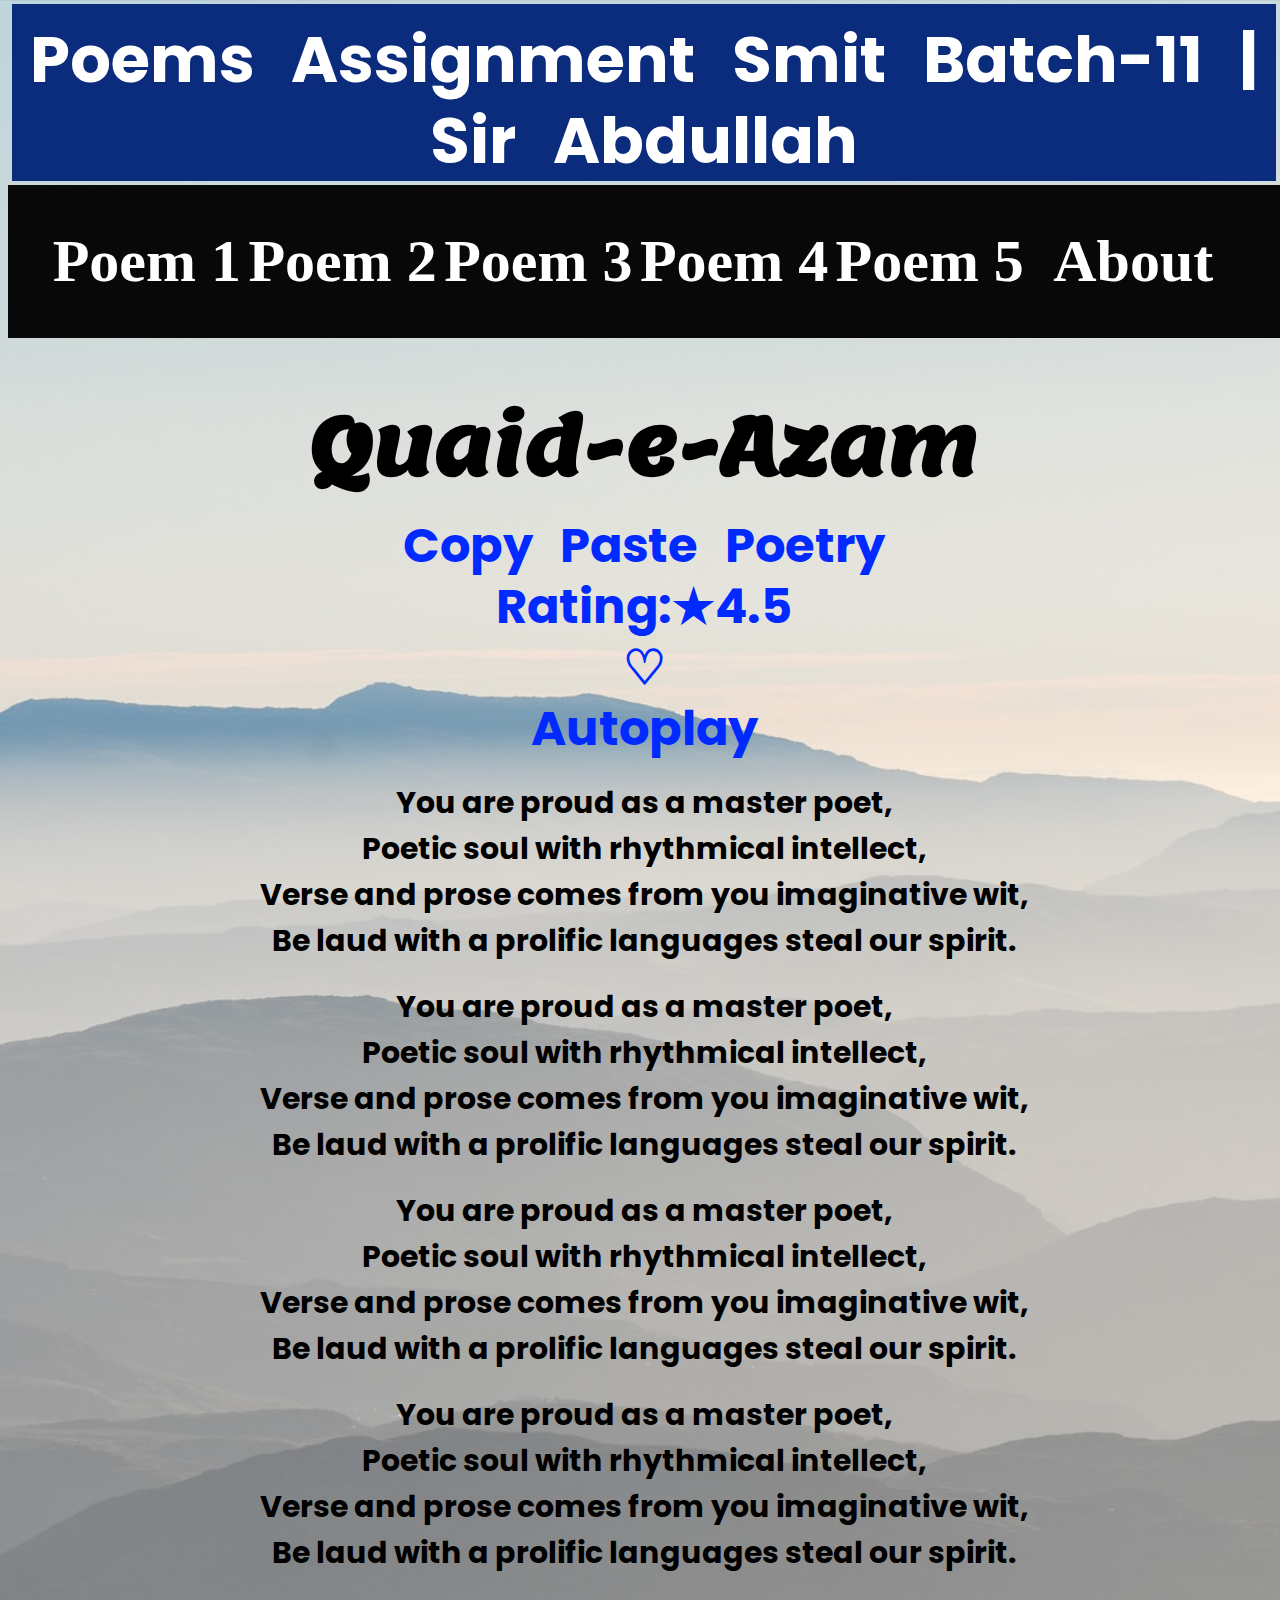
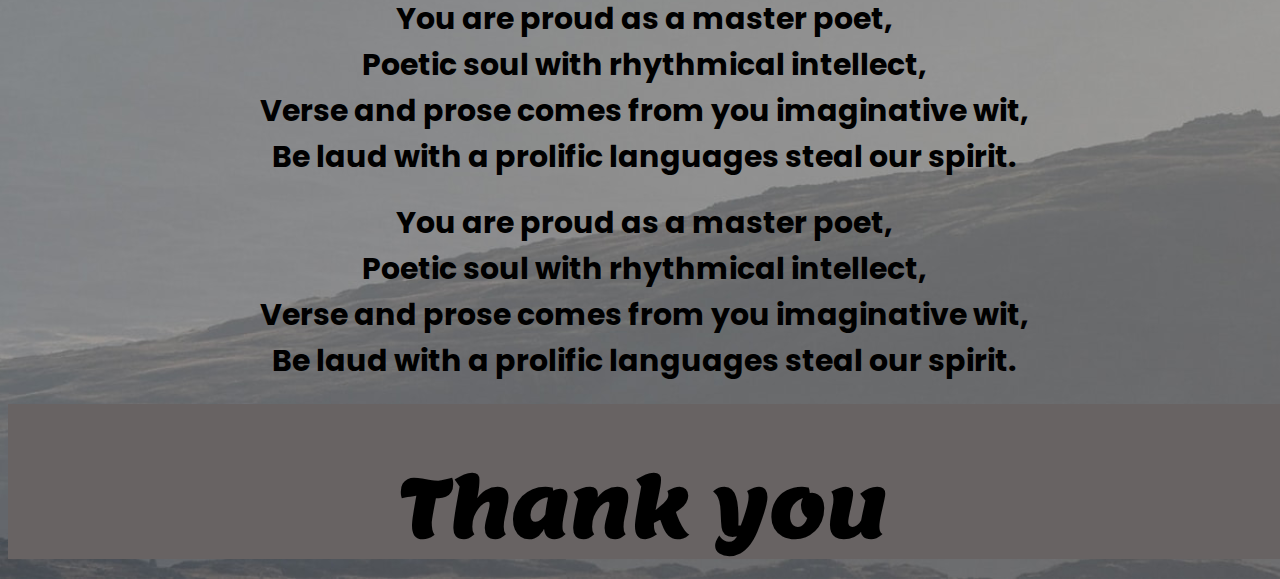
<file: index.html>
<!DOCTYPE html>
<html lang="en">
<head>
    <meta charset="UTF-8">
    <meta name="viewport" content="width=device-width, initial-scale=1.0">
    <title>Poem</title>
    <link rel="preconnect" href="https://fonts.googleapis.com">
<link rel="preconnect" href="https://fonts.gstatic.com" crossorigin>
<link href="https://fonts.googleapis.com/css2?family=Lemon&family=Poppins&display=swap" rel="stylesheet">
    <link rel="stylesheet" href="style.css">
</head>
<body id="asad-1">
   <div class="main">
    <div class="navbad">
        <div class="Icon">
            <h2 class="Logo"> Poems Assignment Smit Batch-11 | Sir Abdullah </h2> </div>
    </div> 
    <div>
        <table>
            <tr>
                <td><a href="./index.html">Poem 1</a></td>
                <td><a href="./poem2.html">Poem 2</a></td>
                <td><a href="./poem3.html">Poem 3</a></td>
                <td><a href="./poem4.html">Poem 4</a></td>
                <td><a href="./html5.html">Poem 5</a></td>
                <td><a href="./End.html">About</a></td>
            </tr>
        </table>
    </div>
    
    <h1>Quaid-e-Azam</h1>
    <div class="content">
        <h2>Copy Paste Poetry <br />
            Rating:★4.5 <br />
            ♡ <br />
            Autoplay</h2>
        <p>You are proud as a master poet,<br />
            Poetic soul with rhythmical intellect,<br />
            Verse and prose comes from you imaginative wit,<br />
            Be laud with a prolific languages steal our spirit.</p>
    </div>
    <div>
        <p>You are proud as a master poet,<br />
            Poetic soul with rhythmical intellect,<br />
            Verse and prose comes from you imaginative wit,<br />
            Be laud with a prolific languages steal our spirit.</p>
    </div>
    <div>
        <p>You are proud as a master poet,<br />
            Poetic soul with rhythmical intellect,<br />
            Verse and prose comes from you imaginative wit,<br />
            Be laud with a prolific languages steal our spirit.</p>
    </div>
    <div>
        <p>You are proud as a master poet,<br />
            Poetic soul with rhythmical intellect,<br />
            Verse and prose comes from you imaginative wit,<br />
            Be laud with a prolific languages steal our spirit.</p>
    </div>
    <div>
        <p>You are proud as a master poet,<br />
            Poetic soul with rhythmical intellect,<br />
            Verse and prose comes from you imaginative wit,<br />
            Be laud with a prolific languages steal our spirit.</p>
    </div>
    <div>
        <p>You are proud as a master poet,<br />
            Poetic soul with rhythmical intellect,<br />
            Verse and prose comes from you imaginative wit,<br />
            Be laud with a prolific languages steal our spirit.</p>
    </div>
    <p><div class="menu"> 
        <h1> Thank you</h1> </p>
    </div>
</body>
</html>
</file>
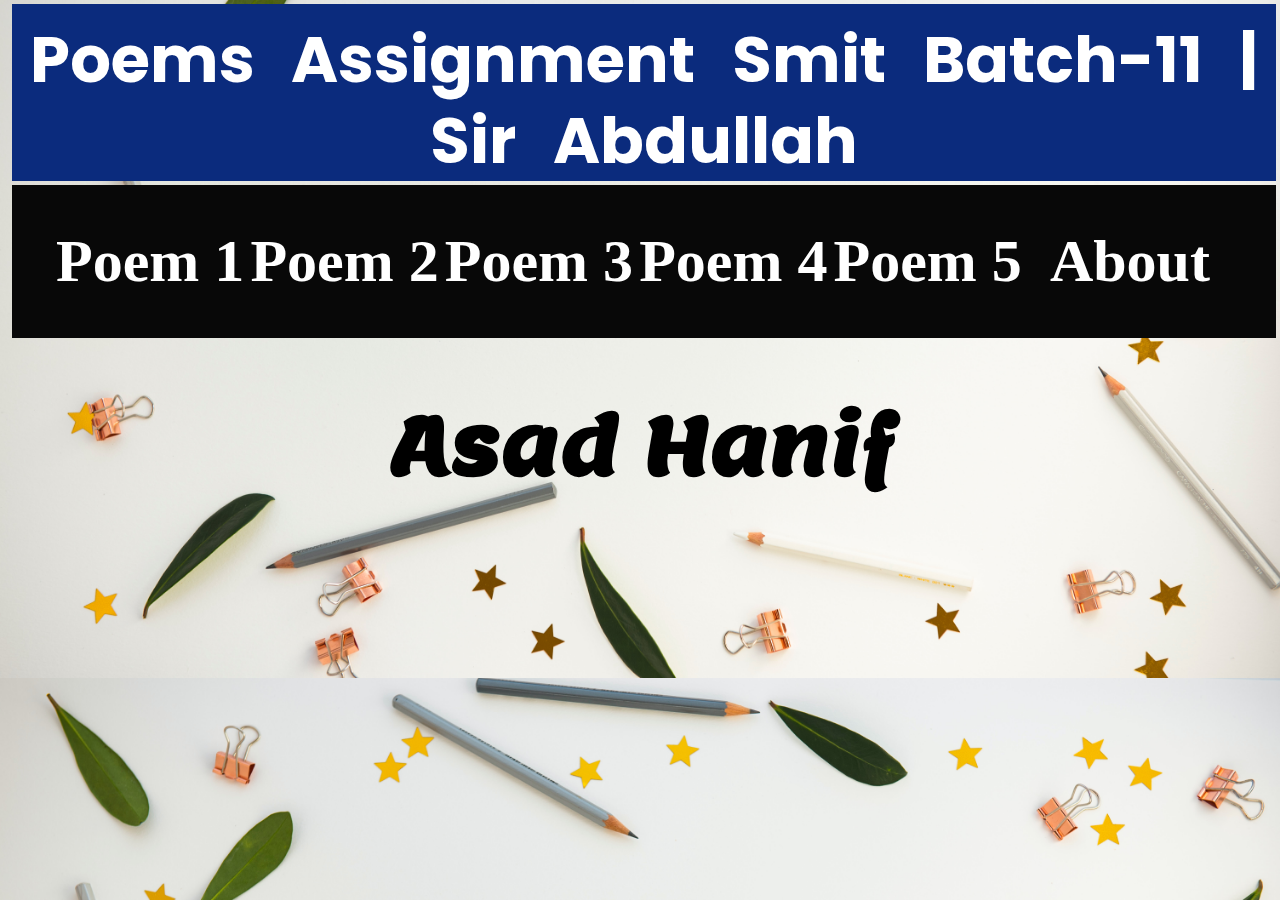
<file: End.html>
<!DOCTYPE html>
<html lang="en">
<head>
    <meta charset="UTF-8">
    <meta name="viewport" content="width=device-width, initial-scale=1.0">
    <title>Document</title>
    <link rel="preconnect" href="https://fonts.googleapis.com">
<link rel="preconnect" href="https://fonts.gstatic.com" crossorigin>
<link href="https://fonts.googleapis.com/css2?family=Lemon&family=Poppins&display=swap" rel="stylesheet">
    <link rel="stylesheet" href="style.css">
</head>
<body id="asad-6">
    <div class="main">
        <div class="navbad">
            <div class="Icon">
                <h2 class="Logo"> Poems Assignment Smit Batch-11 | Sir Abdullah  </h2> </div>
        </div> 
        <div>
    <div>
        <table>
            <tr>
                <td><a href="./index.html">Poem 1</a></td>
                <td><a href="./poem2.html">Poem 2</a></td>
                <td><a href="./poem3.html">Poem 3</a></td>
                <td><a href="./poem4.html">Poem 4</a></td>
                <td><a href="./html5.html">Poem 5</a></td>
                <td><a href="./End.html">About</a></td>
            </tr>
        </table>
    </div>
    <h1>Asad Hanif</span></h1>
</body>
</html>
</file>
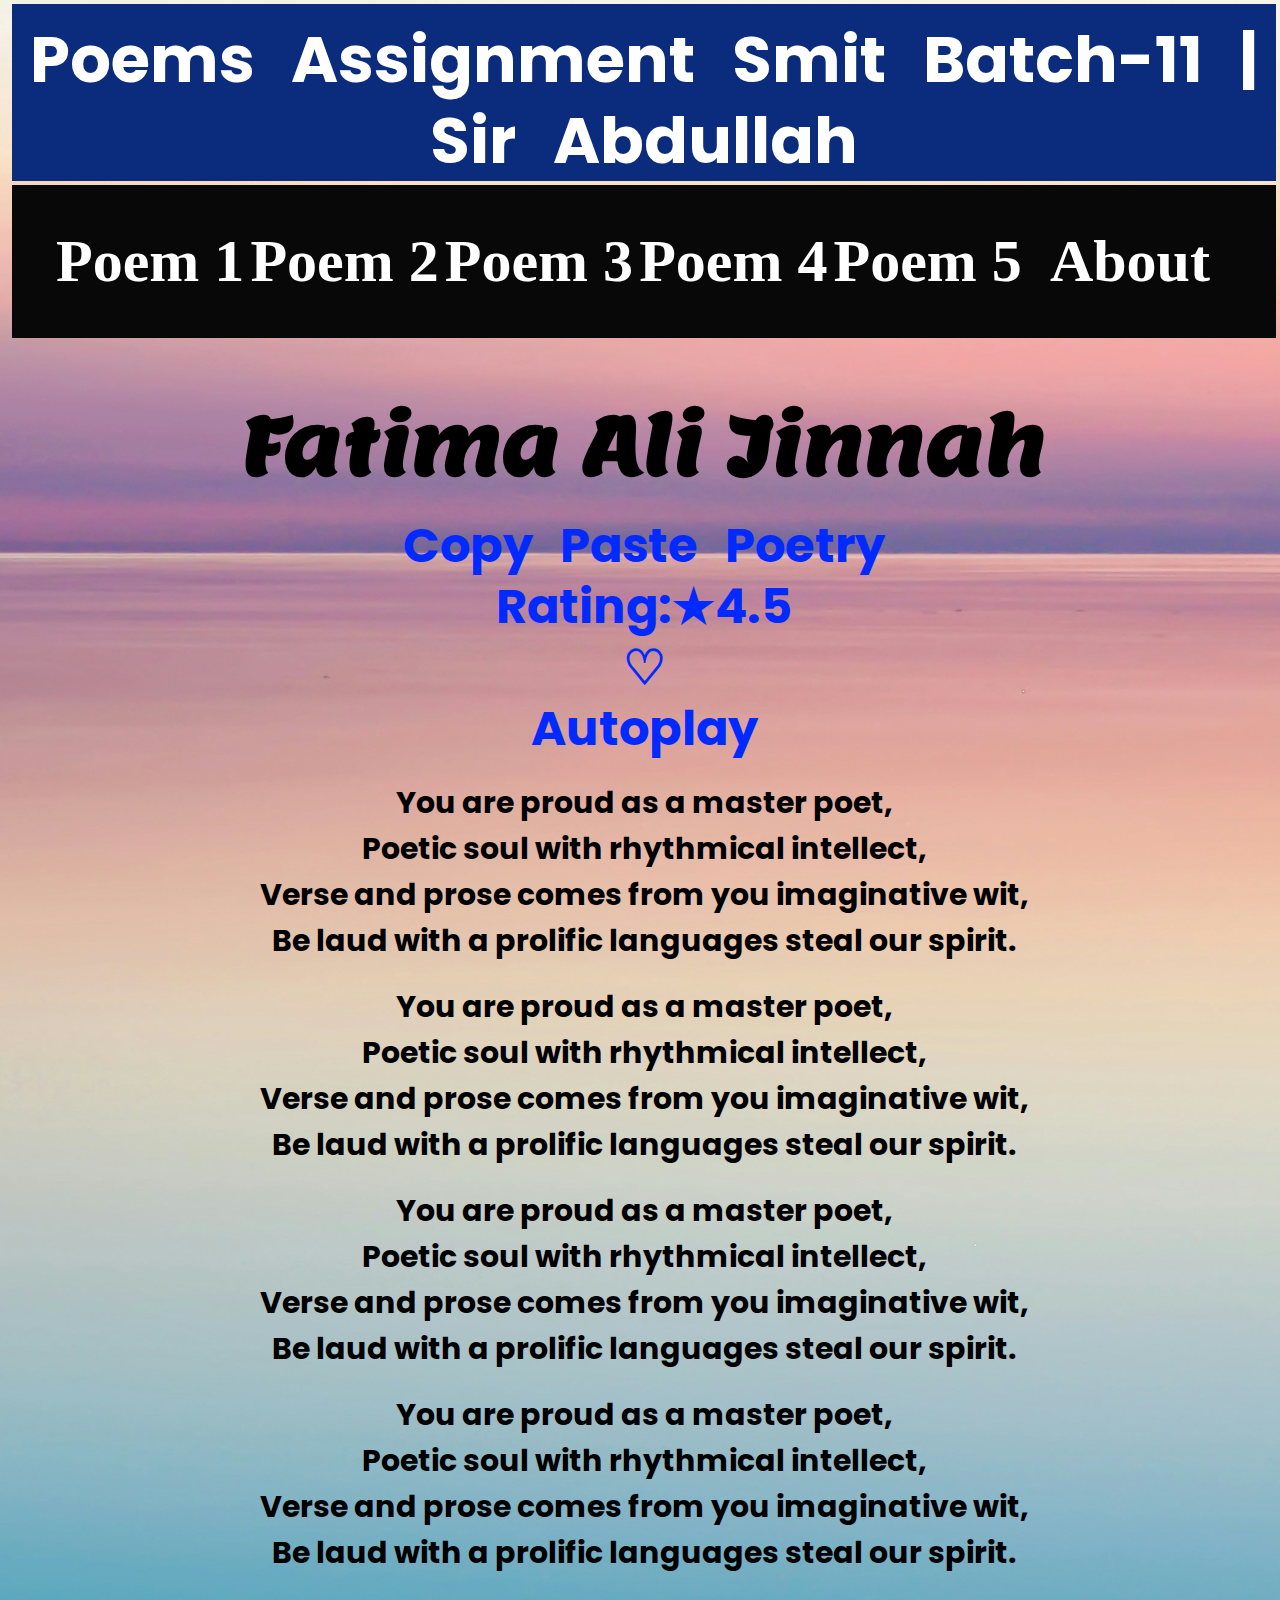
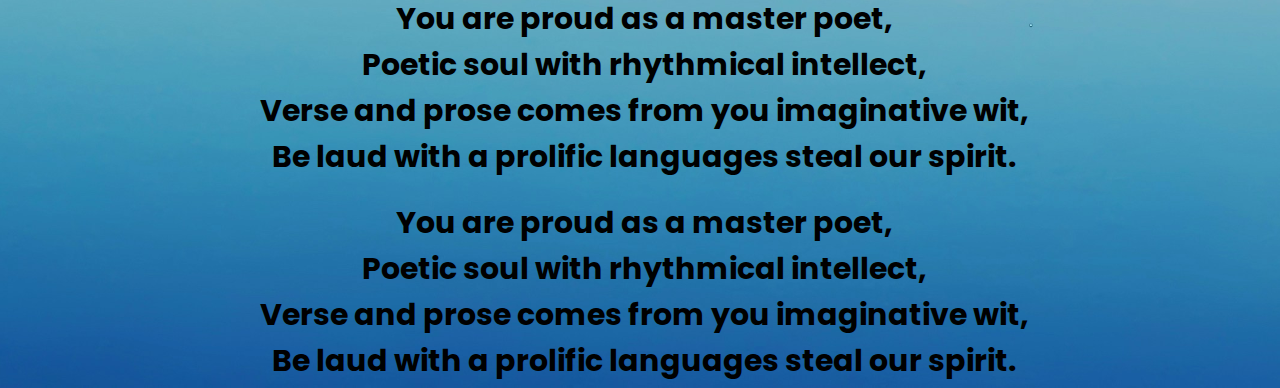
<file: html5.html>
<!DOCTYPE html>
<html lang="en">
<head>
    <meta charset="UTF-8">
    <meta name="viewport" content="width=device-width, initial-scale=1.0">
    <title>Document</title>
    <link rel="preconnect" href="https://fonts.googleapis.com">
<link rel="preconnect" href="https://fonts.gstatic.com" crossorigin>
<link href="https://fonts.googleapis.com/css2?family=Lemon&family=Poppins&display=swap" rel="stylesheet">
    <link rel="stylesheet" href="style.css">
</head>
<body id="asad-5">
    <div class="main">
        <div class="navbad">
            <div class="Icon">
                <h2 class="Logo"> Poems Assignment Smit Batch-11 | Sir Abdullah  </h2> </div>
        </div> 
        <div>
    <div>
        <table>
            <tr>
                <td><a href="./index.html">Poem 1</a></td>
                <td><a href="./poem2.html">Poem 2</a></td>
                <td><a href="./poem3.html">Poem 3</a></td>
                <td><a href="./poem4.html">Poem 4</a></td>
                <td><a href="./html5.html">Poem 5</a></td>
                <td><a href="./End.html">About</a></td>
            </tr>
        </table>
    </div>
    <h1>Fatima Ali Jinnah</span></h1>
    <div class="content">
        <h2>Copy Paste Poetry <br />
            Rating:★4.5 <br />
            ♡ <br />
            Autoplay</h2>
    </div>
    <div>
        <p>You are proud as a master poet,<br />
            Poetic soul with rhythmical intellect,<br />
            Verse and prose comes from you imaginative wit,<br />
            Be laud with a prolific languages steal our spirit.</p>
    </div>
    <div>
        <p>You are proud as a master poet,<br />
            Poetic soul with rhythmical intellect,<br />
            Verse and prose comes from you imaginative wit,<br />
            Be laud with a prolific languages steal our spirit.</p>
    </div>
    <div>
        <p>You are proud as a master poet,<br />
            Poetic soul with rhythmical intellect,<br />
            Verse and prose comes from you imaginative wit,<br />
            Be laud with a prolific languages steal our spirit.</p>
    </div>
    <div>
        <p>You are proud as a master poet,<br />
            Poetic soul with rhythmical intellect,<br />
            Verse and prose comes from you imaginative wit,<br />
            Be laud with a prolific languages steal our spirit.</p>
    </div>
    <div>
        <p>You are proud as a master poet,<br />
            Poetic soul with rhythmical intellect,<br />
            Verse and prose comes from you imaginative wit,<br />
            Be laud with a prolific languages steal our spirit.</p>
    </div>
    <div>
        <p>You are proud as a master poet,<br />
            Poetic soul with rhythmical intellect,<br />
            Verse and prose comes from you imaginative wit,<br />
            Be laud with a prolific languages steal our spirit.</p>
    </div>
</body>
</html>
</file>
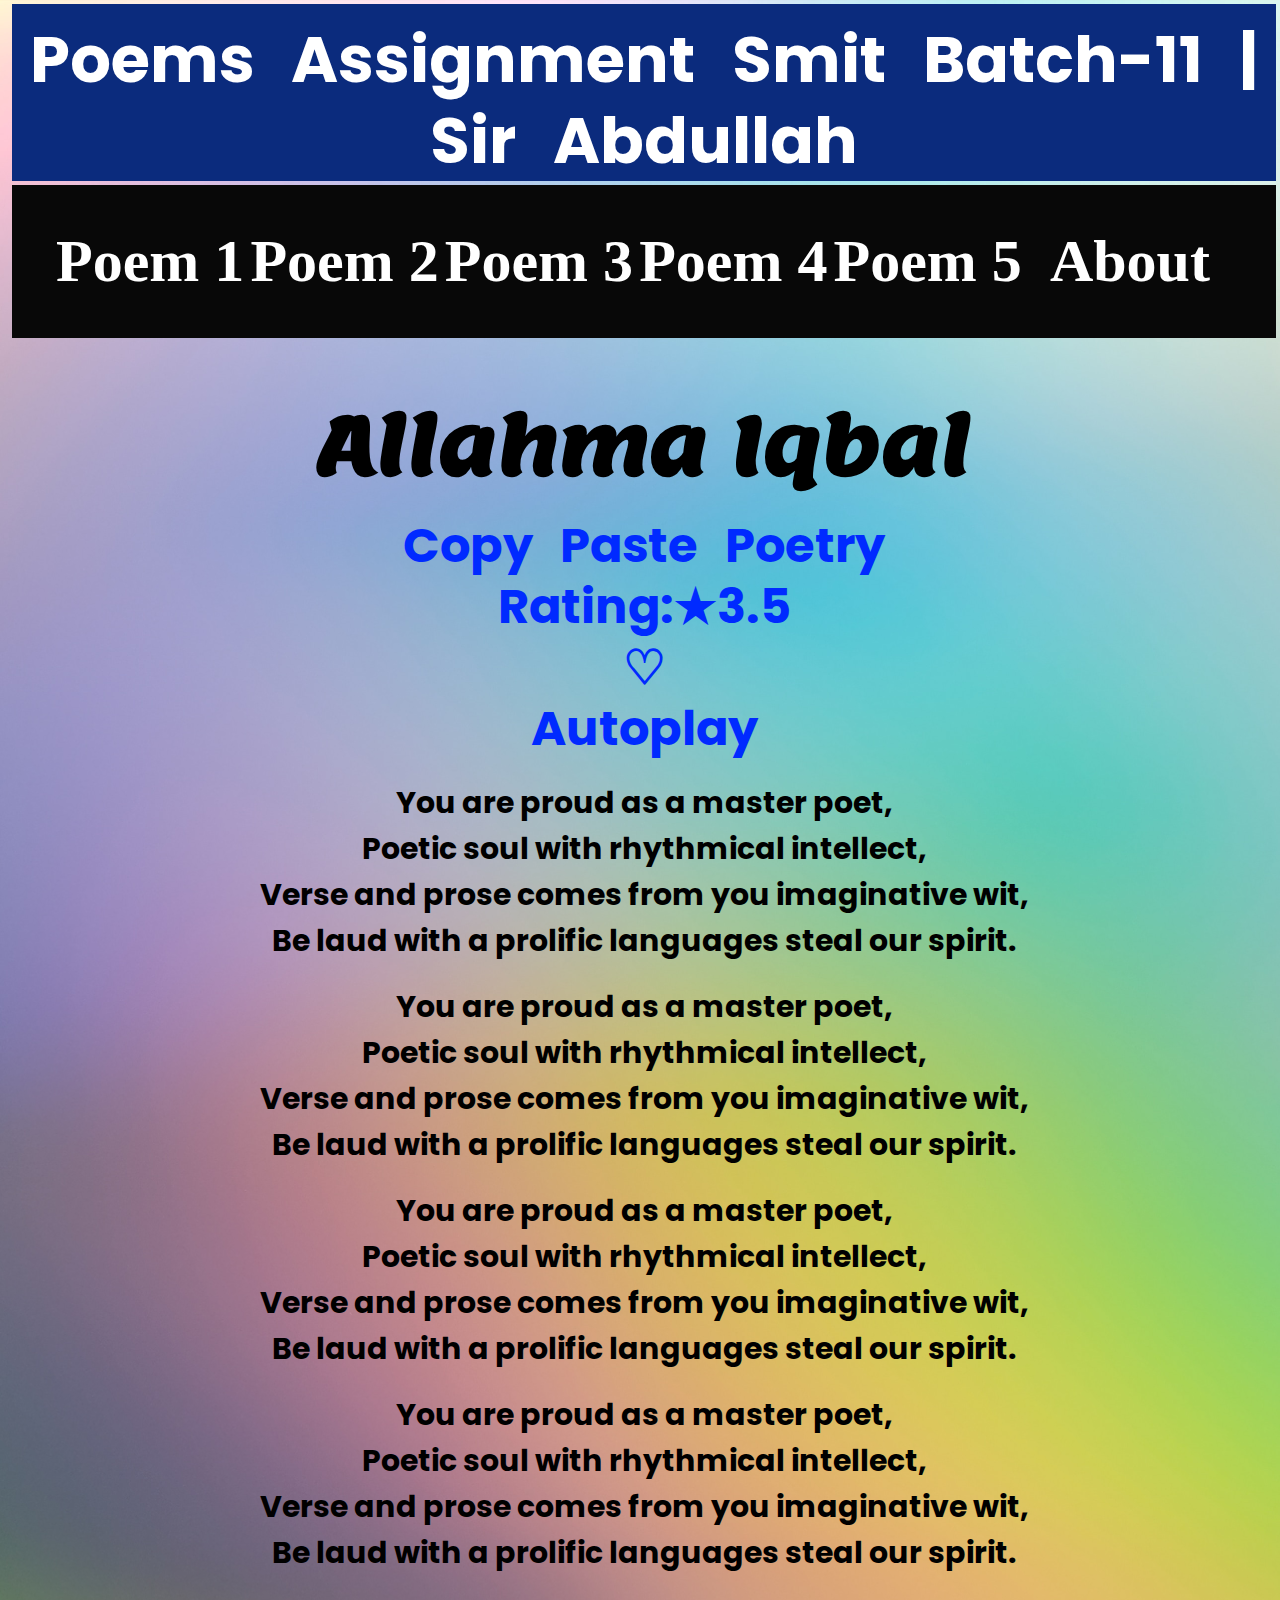
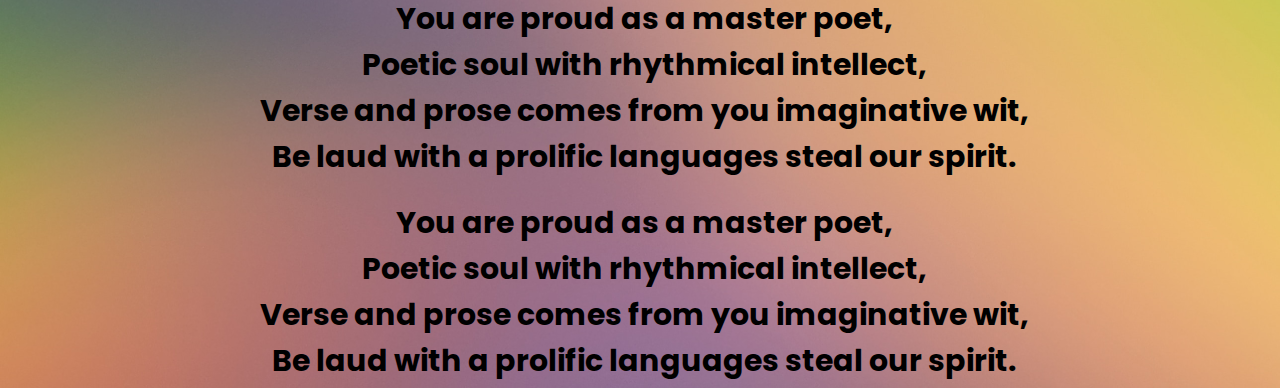
<file: poem2.html>
<!DOCTYPE html>
<html lang="en">
<head>
    <meta charset="UTF-8">
    <meta name="viewport" content="width=device-width, initial-scale=1.0">
    <title>poem 2</title>
    <link rel="preconnect" href="https://fonts.googleapis.com">
<link rel="preconnect" href="https://fonts.gstatic.com" crossorigin>
<link href="https://fonts.googleapis.com/css2?family=Lemon&family=Poppins&display=swap" rel="stylesheet">
    <link rel="stylesheet" href="style.css">
</head>
<body id="asad-2">
    <div class="main">
        <div class="navbad">
            <div class="Icon">
                <h2 class="Logo"> Poems Assignment Smit Batch-11 | Sir Abdullah </h2> </div>
        </div> 
        <div>
    <div>
        <table>
            <tr>
        
                <td><a href="./index.html">Poem 1</a></td>
                <td><a href="./poem2.html">Poem 2</a></td>
                <td><a href="./poem3.html">Poem 3</a></td>
                <td><a href="./poem4.html">Poem 4</a></td>
                <td><a href="./html5.html">Poem 5</a></td>
                <td><a href="./End.html">About</a></td>
            </tr>
        </table>
    </div>
    <h1>Allahma Iqbal</span></h1>
    <div class="content">
        <h2>Copy Paste Poetry <br />
            Rating:★3.5 <br />
            ♡ <br />
            Autoplay</h2>
    </div>
    <div>
        <p>You are proud as a master poet,<br />
            Poetic soul with rhythmical intellect,<br />
            Verse and prose comes from you imaginative wit,<br />
            Be laud with a prolific languages steal our spirit.</p>
    </div>
    <div>
        <p>You are proud as a master poet,<br />
            Poetic soul with rhythmical intellect,<br />
            Verse and prose comes from you imaginative wit,<br />
            Be laud with a prolific languages steal our spirit.</p>
    </div>
    <div>
        <p>You are proud as a master poet,<br />
            Poetic soul with rhythmical intellect,<br />
            Verse and prose comes from you imaginative wit,<br />
            Be laud with a prolific languages steal our spirit.</p>
    </div>
    <div>
        <p>You are proud as a master poet,<br />
            Poetic soul with rhythmical intellect,<br />
            Verse and prose comes from you imaginative wit,<br />
            Be laud with a prolific languages steal our spirit.</p>
    </div>
    <div>
        <p>You are proud as a master poet,<br />
            Poetic soul with rhythmical intellect,<br />
            Verse and prose comes from you imaginative wit,<br />
            Be laud with a prolific languages steal our spirit.</p>
    </div>
    <div>
        <p>You are proud as a master poet,<br />
            Poetic soul with rhythmical intellect,<br />
            Verse and prose comes from you imaginative wit,<br />
            Be laud with a prolific languages steal our spirit.</p>
    </div>
</body>
</html>
</file>
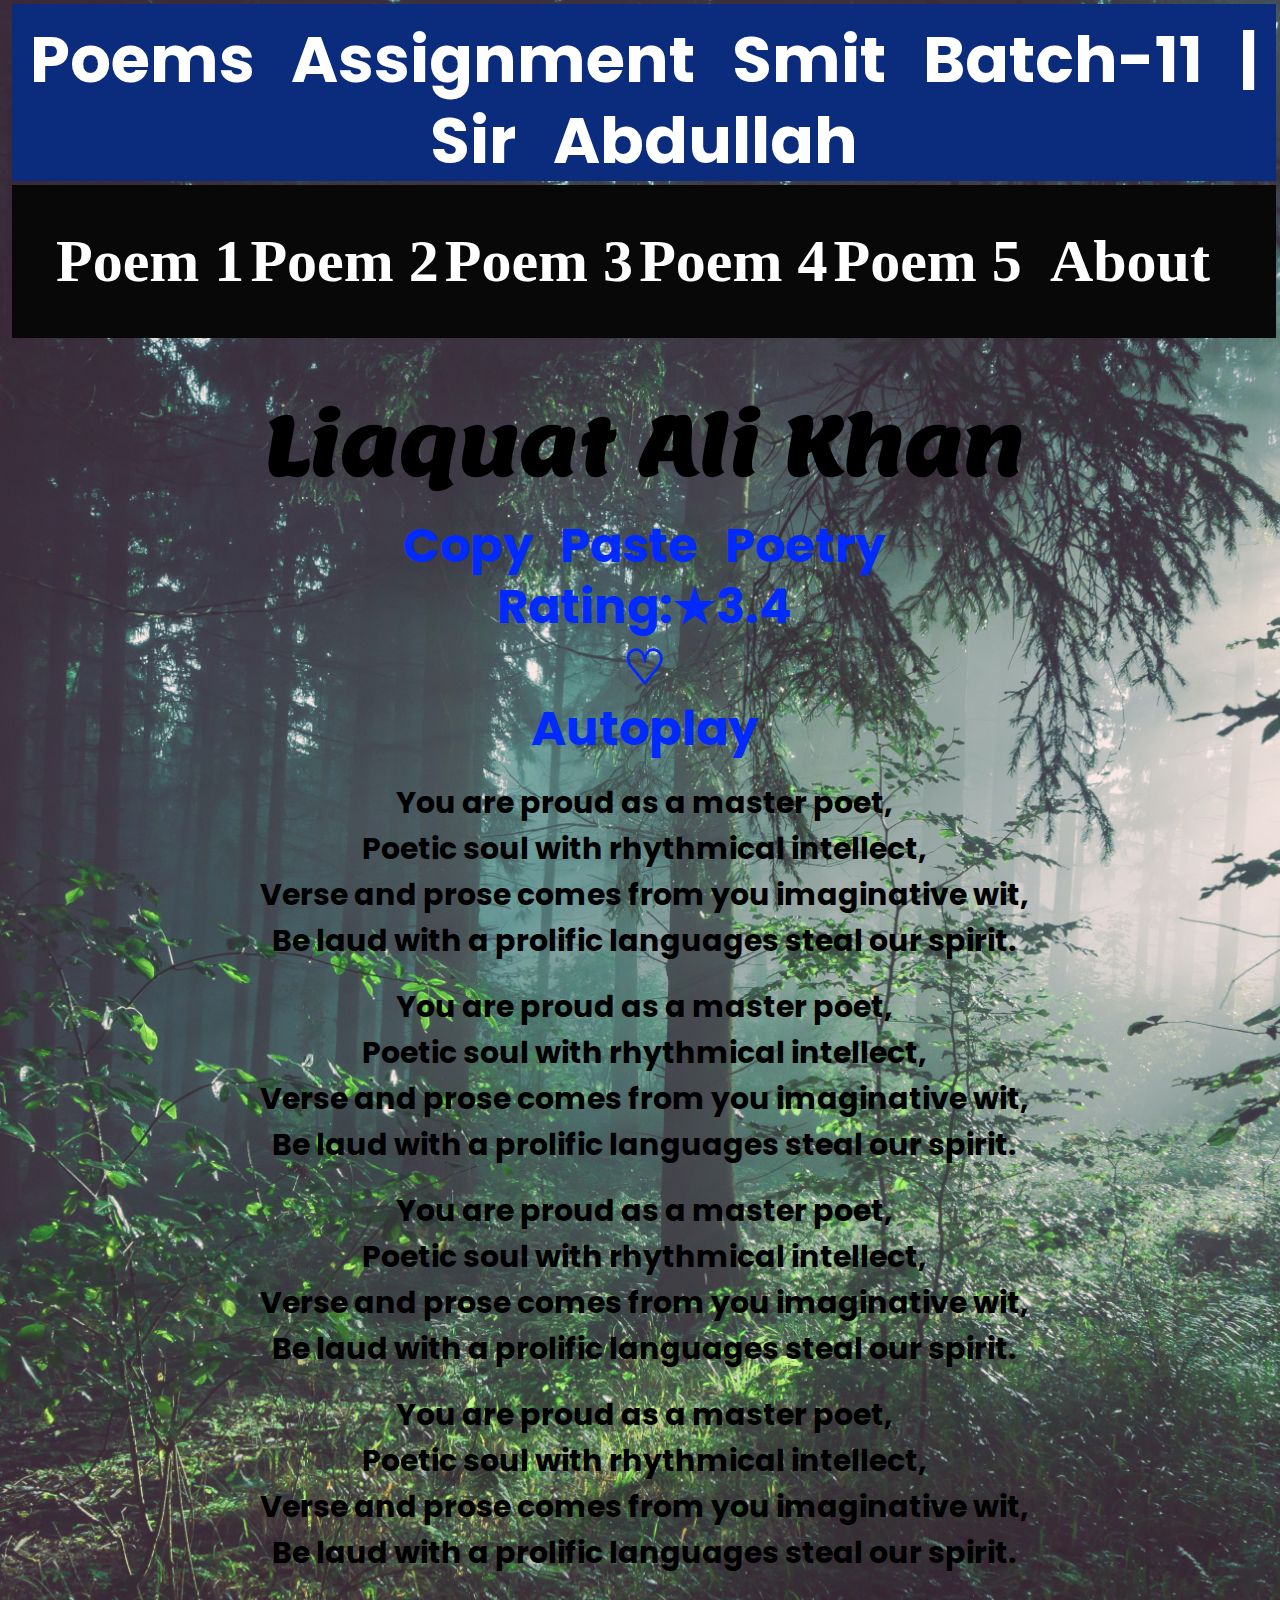
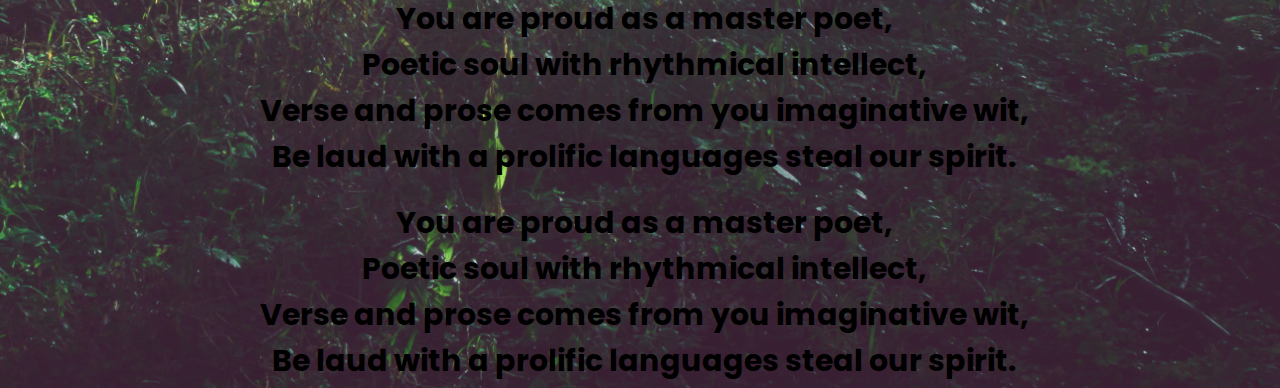
<file: poem3.html>
<!DOCTYPE html>
<html lang="en">
<head>
    <meta charset="UTF-8">
    <meta name="viewport" content="width=device-width, initial-scale=1.0">
    <title>poem 3</title>
    <link rel="preconnect" href="https://fonts.googleapis.com">
<link rel="preconnect" href="https://fonts.gstatic.com" crossorigin>
<link href="https://fonts.googleapis.com/css2?family=Lemon&family=Poppins&display=swap" rel="stylesheet">
    <link rel="stylesheet" href="style.css">
</head>
<body id="asad-3">
    <div class="main">
        <div class="navbad">
            <div class="Icon">
                <h2 class="Logo"> Poems Assignment Smit Batch-11 | Sir Abdullah  </h2> </div>
        </div> 
        <div>
    <div>
        <table>
            <tr>
                <td><a href="./index.html">Poem 1</a></td>
                <td><a href="./poem2.html">Poem 2</a></td>
                <td><a href="./poem3.html">Poem 3</a></td>
                <td><a href="./poem4.html">Poem 4</a></td>
                <td><a href="./html5.html">Poem 5</a></td>
                <td><a href="./End.html">About</a></td>
            </tr>
        </table>
    </div>
    <h1>Liaquat Ali Khan</span></h1>
    <div class="content">
        <h2>Copy Paste Poetry <br />
            Rating:★3.4 <br />
            ♡ <br />
            Autoplay</h2>
    </div>
    <div>
        <p>You are proud as a master poet,<br />
            Poetic soul with rhythmical intellect,<br />
            Verse and prose comes from you imaginative wit,<br />
            Be laud with a prolific languages steal our spirit.</p>
    </div>
    <div>
        <p>You are proud as a master poet,<br />
            Poetic soul with rhythmical intellect,<br />
            Verse and prose comes from you imaginative wit,<br />
            Be laud with a prolific languages steal our spirit.</p>
    </div>
    <div>
        <p>You are proud as a master poet,<br />
            Poetic soul with rhythmical intellect,<br />
            Verse and prose comes from you imaginative wit,<br />
            Be laud with a prolific languages steal our spirit.</p>
    </div>
    <div>
        <p>You are proud as a master poet,<br />
            Poetic soul with rhythmical intellect,<br />
            Verse and prose comes from you imaginative wit,<br />
            Be laud with a prolific languages steal our spirit.</p>
    </div>
    <div>
        <p>You are proud as a master poet,<br />
            Poetic soul with rhythmical intellect,<br />
            Verse and prose comes from you imaginative wit,<br />
            Be laud with a prolific languages steal our spirit.</p>
    </div>
    <div>
        <p>You are proud as a master poet,<br />
            Poetic soul with rhythmical intellect,<br />
            Verse and prose comes from you imaginative wit,<br />
            Be laud with a prolific languages steal our spirit.</p>
    </div>
</body>
</html>
</file>
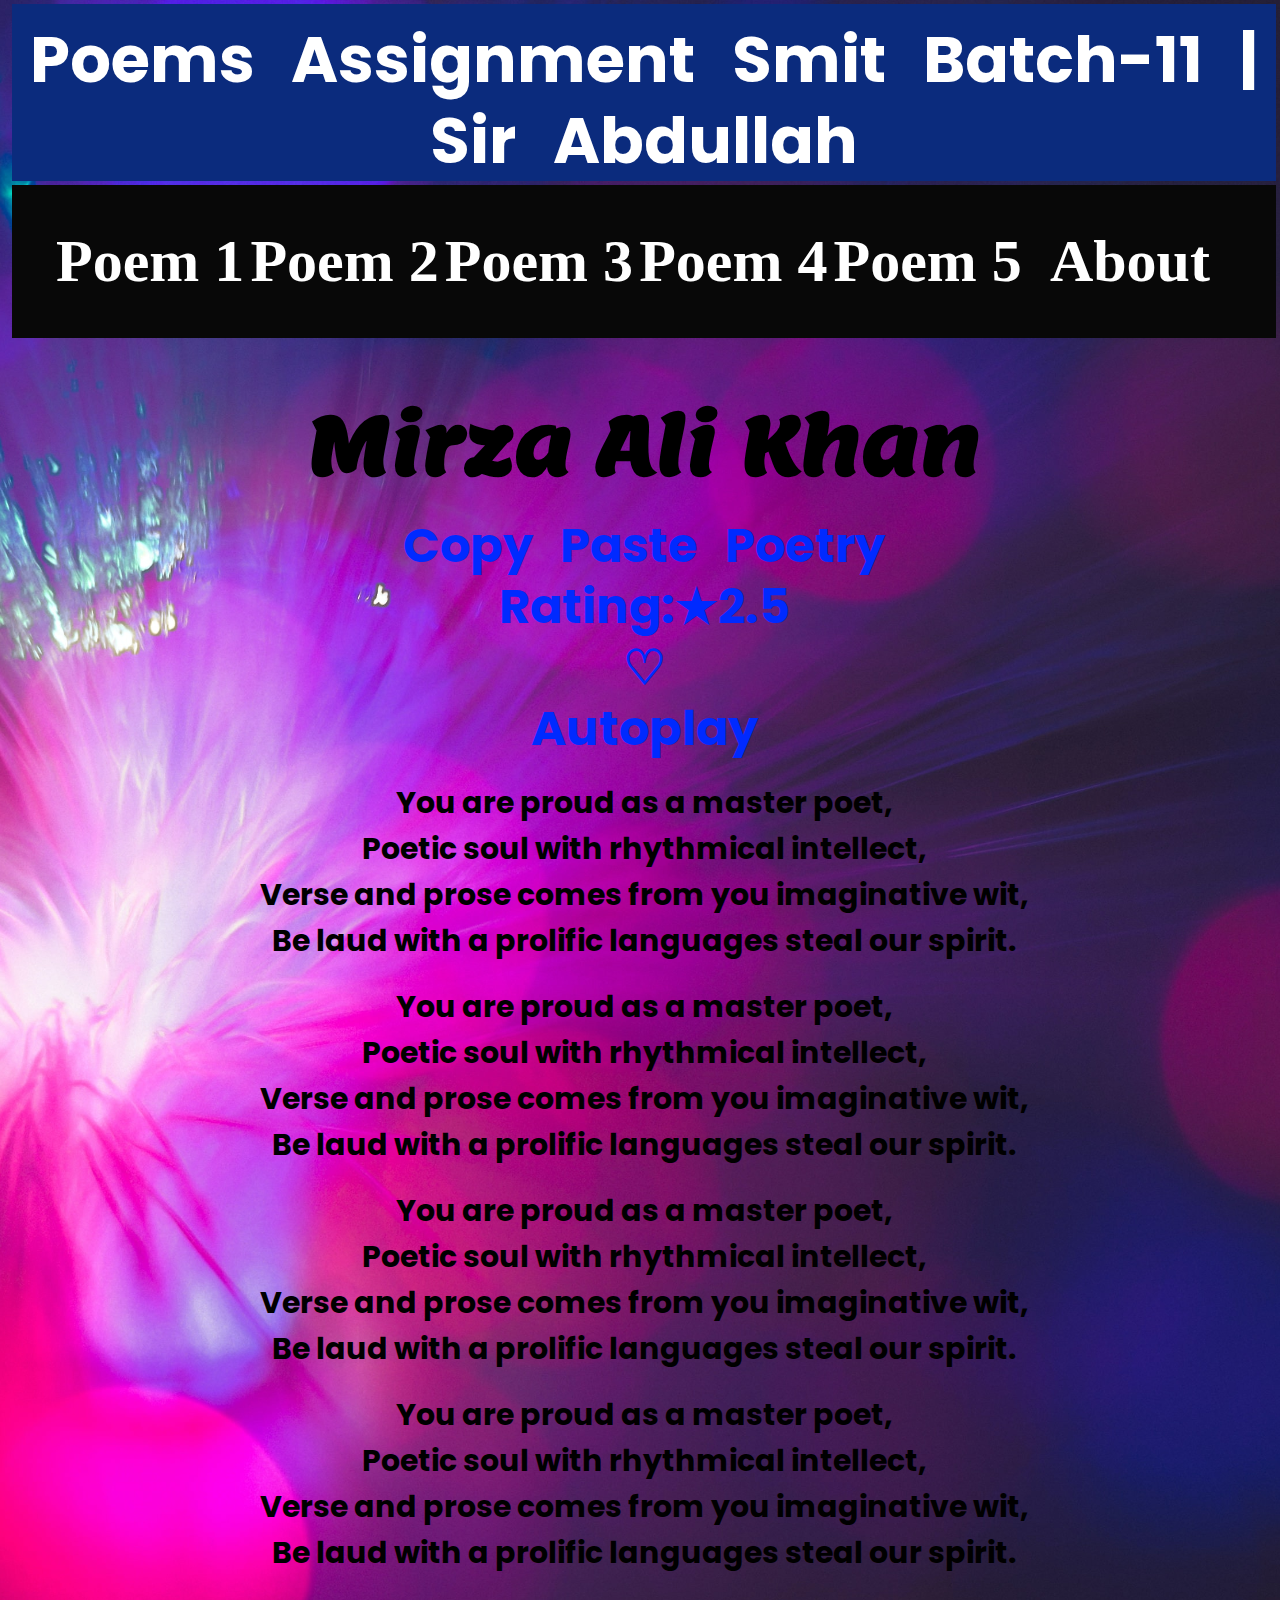
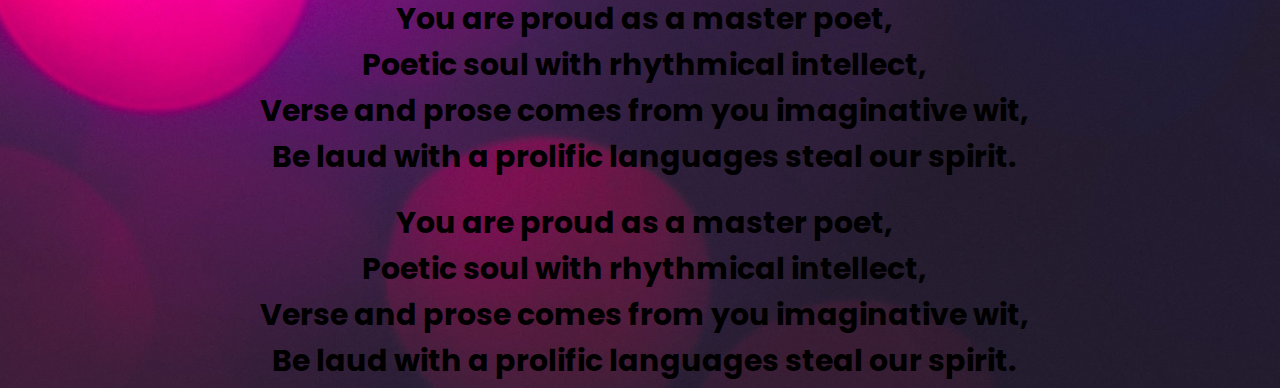
<file: poem4.html>
<!DOCTYPE html>
<html lang="en">
<head>
    <meta charset="UTF-8">
    <meta name="viewport" content="width=device-width, initial-scale=1.0">
    <title>poem 4</title>
    <link rel="preconnect" href="https://fonts.googleapis.com">
<link rel="preconnect" href="https://fonts.gstatic.com" crossorigin>
<link href="https://fonts.googleapis.com/css2?family=Lemon&family=Poppins&display=swap" rel="stylesheet">
    <link rel="stylesheet" href="style.css">
</head>
<body id="asad-4">
    <div class="main">
        <div class="navbad">
            <div class="Icon">
                <h2 class="Logo">Poems Assignment Smit Batch-11 | Sir Abdullah </h2> </div>
        </div> 
        <div>
    <div>
        <table>
            <tr>
                <td><a href="./index.html">Poem 1</a></td>
                <td><a href="./poem2.html">Poem 2</a></td>
                <td><a href="./poem3.html">Poem 3</a></td>
                <td><a href="./poem4.html">Poem 4</a></td>
                <td><a href="./html5.html">Poem 5</a></td>
                <td><a href="./End.html">About</a></td>
            </tr>
        </table>
    </div>
    <h1>Mirza Ali Khan</span></h1>
    <div class="content">
        <h2>Copy Paste Poetry <br />
            Rating:★2.5 <br />
            ♡ <br />
            Autoplay</h2>
    </div>
    <div>
        <p>You are proud as a master poet,<br />
            Poetic soul with rhythmical intellect,<br />
            Verse and prose comes from you imaginative wit,<br />
            Be laud with a prolific languages steal our spirit.</p>
    </div>
    <div>
        <p>You are proud as a master poet,<br />
            Poetic soul with rhythmical intellect,<br />
            Verse and prose comes from you imaginative wit,<br />
            Be laud with a prolific languages steal our spirit.</p>
    </div>
    <div>
        <p>You are proud as a master poet,<br />
            Poetic soul with rhythmical intellect,<br />
            Verse and prose comes from you imaginative wit,<br />
            Be laud with a prolific languages steal our spirit.</p>
    </div>
    <div>
        <p>You are proud as a master poet,<br />
            Poetic soul with rhythmical intellect,<br />
            Verse and prose comes from you imaginative wit,<br />
            Be laud with a prolific languages steal our spirit.</p>
    </div>
    <div>
        <p>You are proud as a master poet,<br />
            Poetic soul with rhythmical intellect,<br />
            Verse and prose comes from you imaginative wit,<br />
            Be laud with a prolific languages steal our spirit.</p>
    </div>
    <div>
        <p>You are proud as a master poet,<br />
            Poetic soul with rhythmical intellect,<br />
            Verse and prose comes from you imaginative wit,<br />
            Be laud with a prolific languages steal our spirit.</p>
    </div>
</body>
</html>
</file>
<file: style.css>
*{
    margin: 0%;
    padding: 0%;
    border: border-box;
    /* font-family: 'Lemon', serif; */
/* font-family: 'Poppins', sans-serif; */
}
div{
    margin: 4px;
}
table{
   background-color: rgb(8, 8, 8);
   color: white;
   padding: 40px;
   width: 100%;
   text-align: end;
   font-size: 60px ;
   font-weight: bold;
   font-family: Arial,;
   text-align: center;
}
td{
    width: 900px;
}
h1{
    color: rgb(0, 0, 0);
    font-size: 80px;
    font-weight: bold;
    text-align: center;
    padding-top: 50px;
    font-family: 'Lemon', serif;
}
.one{
    color: greenyellow;
}
h2{
    color: rgb(0, 42, 255);
    line-height: 1.8cap;
    text-align: center;
    padding-top: 15px;
    word-spacing: 0.5cap;
    font-family: 'Poppins'
}
p{
    color: black;
    font-weight: bold;
    margin-top: 20px;
    text-align: center;
    font-size: 30px;
    font-family: 'Poppins'
    
}
a{
    text-decoration: none;
    color: #fff;
}
a:hover{
    color: aqua;
    text-shadow: 2px 2px 3px black;
}
h1:hover{
    text-shadow: 5px 5px 5px rgb(231, 49, 49);
}
*{ margin: 0;
padding: 0;}
.main{ width: 100%;
    font-size: 200%;
    font-family:system-ui, -apple-system, BlinkMacSystemFont, 'Segoe UI', Roboto, Oxygen, Ubuntu, Cantarell, 'Open Sans', 'Helvetica Neue', sans-serif,;
    font-weight: bold;}
.Logo{ background-color: rgb(11, 43, 125); color: rgb(255, 255, 255);
font-family: Arial,;
font-weight: bold;
font-size: 200%;}
.menu{ background-color: rgb(104, 99, 99); color:
     rgb(242, 0, 0); text-align: center;
margin-top: auto;}
.Logo:hover{ 
    text-shadow: 5px 5px 5px rgb(75, 213, 68);
}
#asad-1{ background-image: url(poem1.jpg);
background-position: center;
background-size: cover;}
#asad-2{ background-image: url(poem2.jpg);
    background-position: center;
    background-size: cover;}
    #asad-3{ background-image: url(poem3.jpg);
        background-position: center;
        background-size: cover;}
        #asad-4{ background-image: url(poem4.jpg);
            background-position: center;
            background-size: cover;}
            #asad-5{ background-image: url(poem5.jpg);
                background-position: center;
                background-size: cover;}
                #asad-6{ background-image: url(end\ page.jpg);
                    background-position: center;
                    background-size: cover;}
</file>
